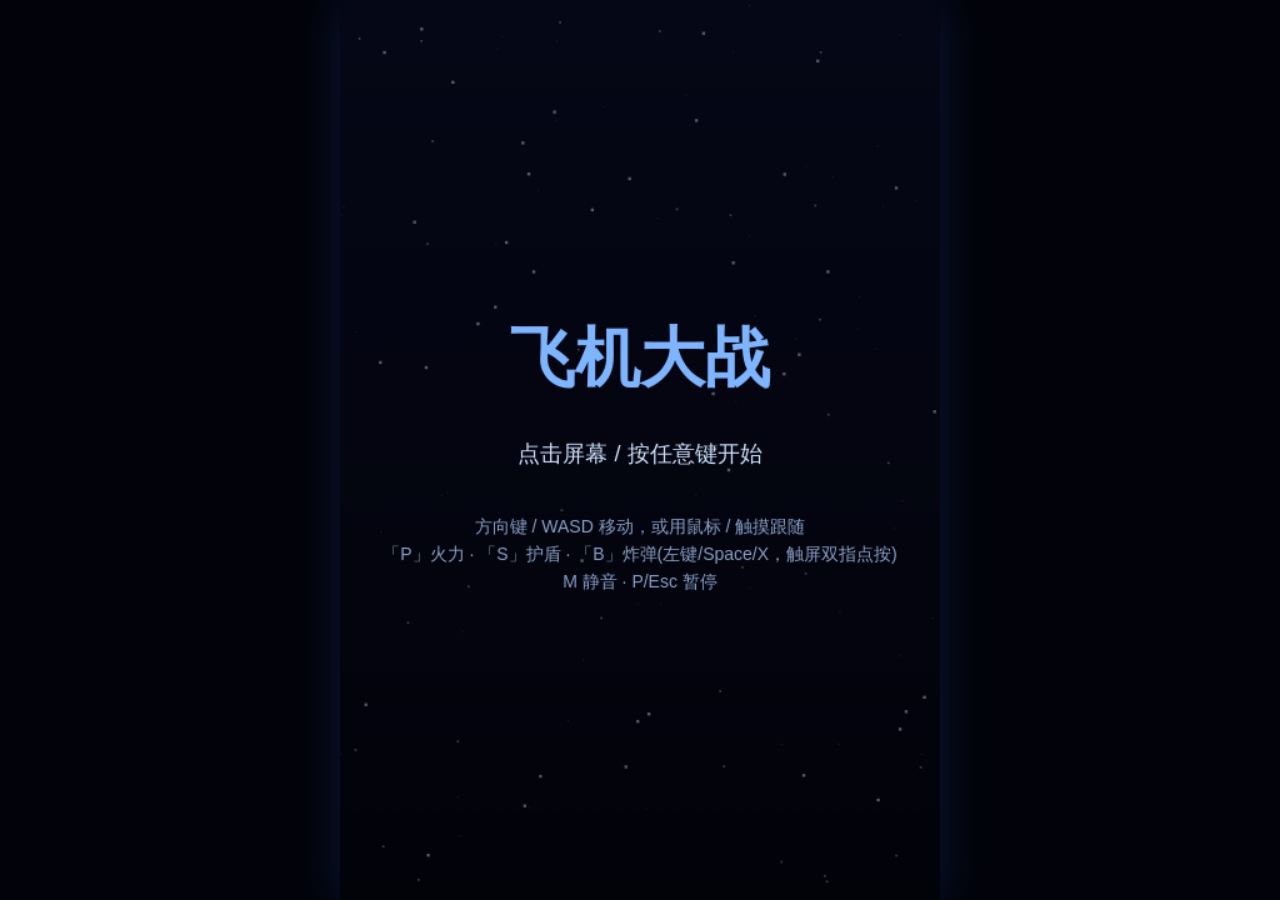
<file: index.html>
<!DOCTYPE html>
<html lang="zh-CN">
<head>
  <meta charset="UTF-8">
  <meta name="viewport" content="width=device-width, initial-scale=1.0, maximum-scale=1.0, user-scalable=no">
  <meta name="theme-color" content="#02030a">
  <title>飞机大战</title>
  <link rel="stylesheet" href="style.css">
</head>
<body>
  <div id="game-wrap">
    <canvas id="game" width="480" height="720"></canvas>
  </div>
  <script src="game.js"></script>
</body>
</html>
</file>
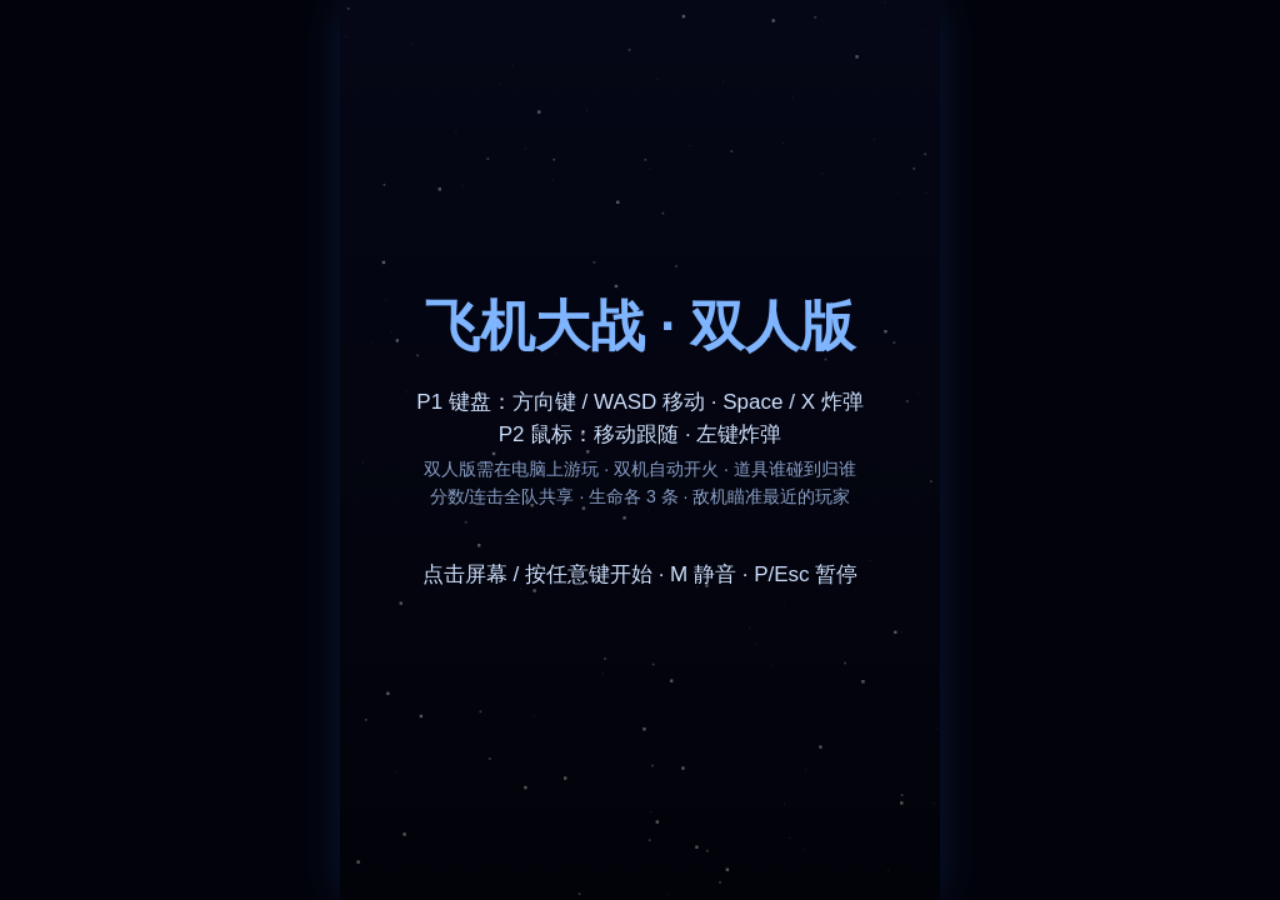
<file: two-player/index.html>
<!DOCTYPE html>
<html lang="zh-CN">
<head>
  <meta charset="UTF-8">
  <meta name="viewport" content="width=device-width, initial-scale=1.0, maximum-scale=1.0, user-scalable=no">
  <meta name="theme-color" content="#02030a">
  <title>飞机大战 · 双人版</title>
  <link rel="stylesheet" href="../style.css">
</head>
<body>
  <div id="game-wrap">
    <canvas id="game" width="480" height="720"></canvas>
  </div>
  <script src="game.js"></script>
</body>
</html>
</file>
<file: style.css>
* { margin: 0; padding: 0; box-sizing: border-box; }

html, body {
  height: 100%;
  width: 100%;
  overflow: hidden;
  background: #02030a;
  -webkit-user-select: none;
  user-select: none;
  -webkit-tap-highlight-color: transparent;
}

body {
  display: flex;
  align-items: center;
  justify-content: center;
  /* 阻止移动端默认手势（滚动 / 缩放）干扰游戏 */
  touch-action: none;
  overscroll-behavior: none;
  font-family: -apple-system, "Segoe UI", "PingFang SC", "Microsoft YaHei", sans-serif;
}

/* 画布外层容器：始终保持 2:3 竖屏比例并贴满可用空间 */
#game-wrap {
  width: min(100vw, calc(100vh * 2 / 3));
  height: min(100vh, calc(100vw * 3 / 2));
}

canvas#game {
  display: block;
  width: 100%;
  height: 100%;
  background: #02030a;
  touch-action: none;
  box-shadow: 0 0 50px rgba(60, 120, 255, 0.18);
  border-radius: 2px;
}
</file>
